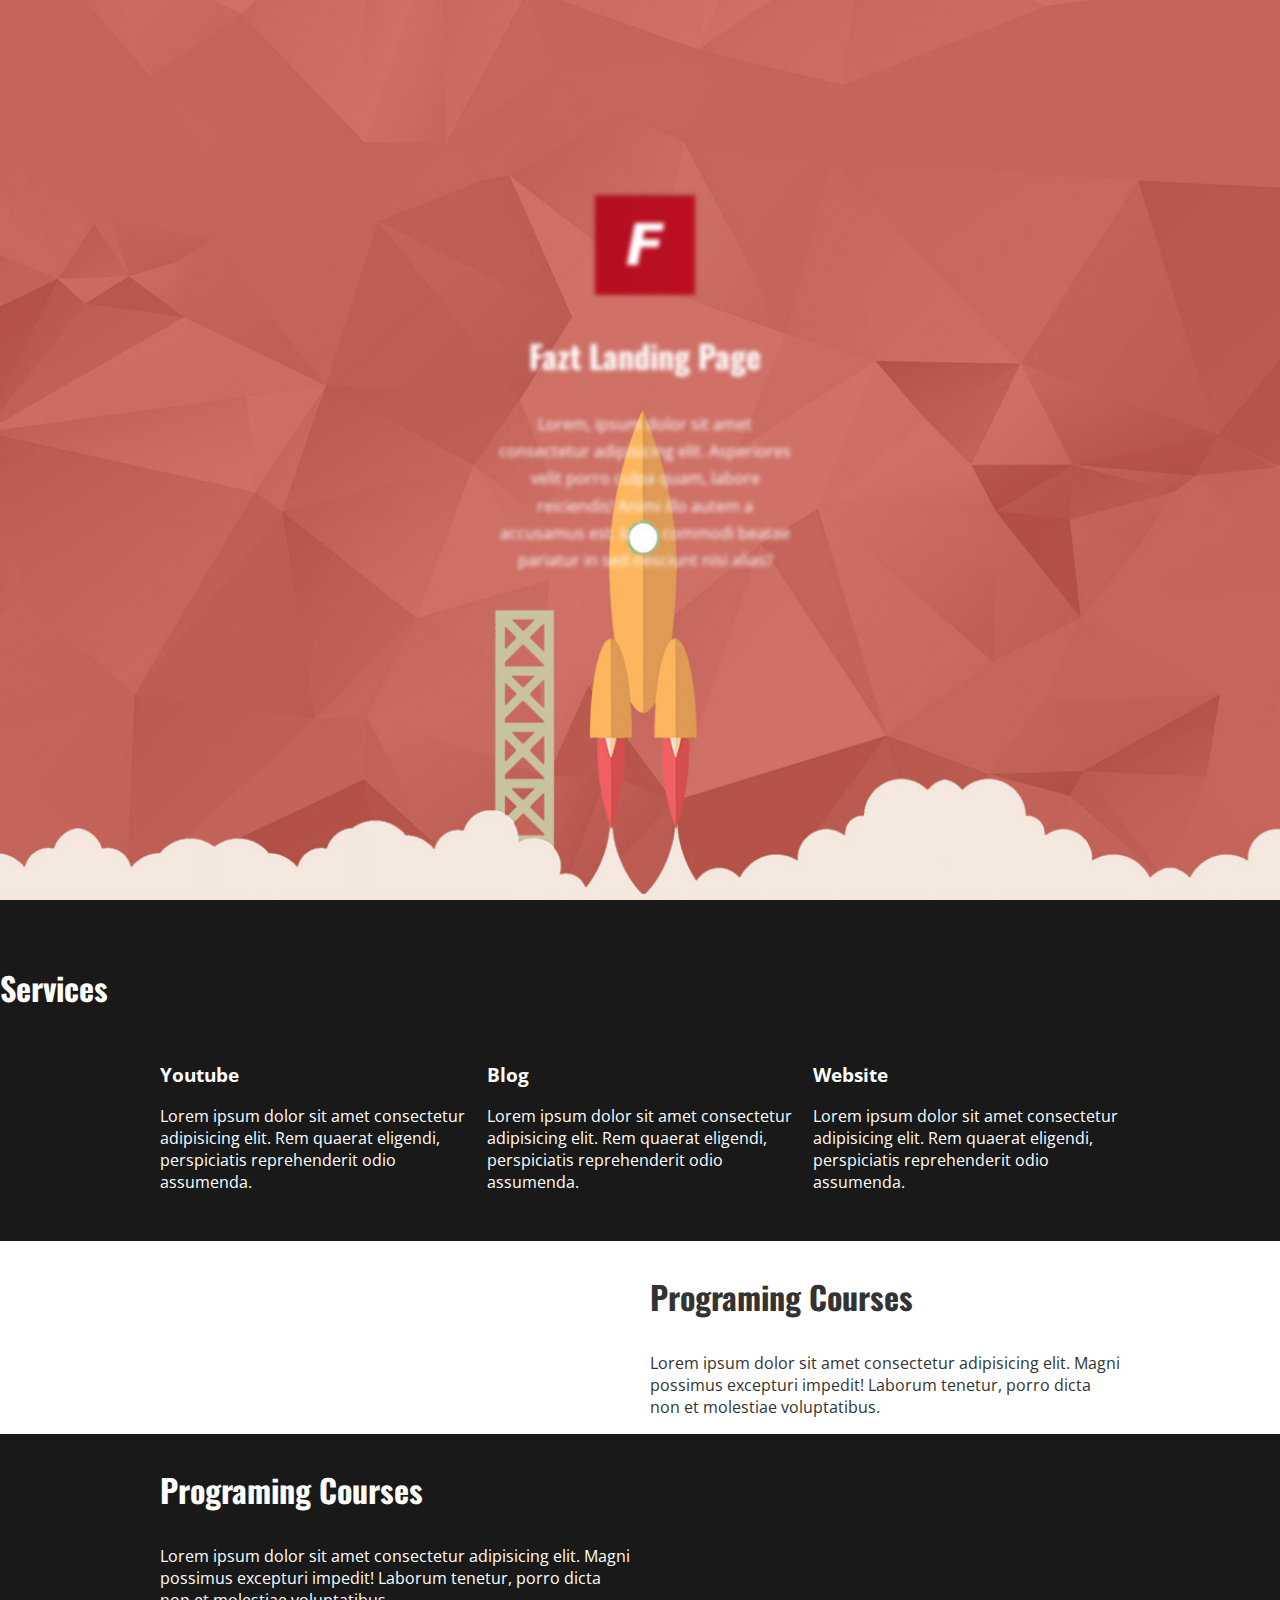
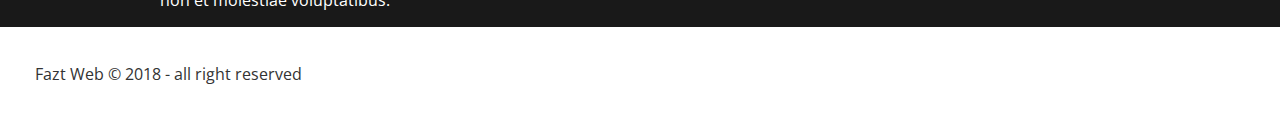
<file: index.html>
<!DOCTYPE html>
<html lang="en">
<head>
    <meta charset="UTF-8">
    <meta http-equiv="X-UA-Compatible" content="IE=edge">
    <meta name="viewport" content="width=device-width, initial-scale=1.0">
    <title>Document</title>
    <!-- Font Awesome -->
    <link rel="stylesheet" href="https://pro.fontawesome.com/releases/v5.10.0/css/all.css" integrity="sha384-AYmEC3Yw5cVb3ZcuHtOA93w35dYTsvhLPVnYs9eStHfGJvOvKxVfELGroGkvsg+p" crossorigin="anonymous"/>
    <!-- Google fonts -->
    <link rel="preconnect" href="https://fonts.googleapis.com">
    <link rel="preconnect" href="https://fonts.gstatic.com" crossorigin>
    <link href="https://fonts.googleapis.com/css2?family=Open+Sans:wght@300&display=swap" rel="stylesheet">
    <link rel="preconnect" href="https://fonts.googleapis.com">
    <link rel="preconnect" href="https://fonts.gstatic.com" crossorigin>
    <link href="https://fonts.googleapis.com/css2?family=Oswald:wght@200&display=swap" rel="stylesheet">
    <!-- ANIMATE.CSS -->
    <link
        rel="stylesheet"
        href="https://cdnjs.cloudflare.com/ajax/libs/animate.css/4.1.1/animate.min.css"
    />
    <!-- CSS CUSTOM -->
    <link rel="stylesheet" href="css/style.css">
</head>
<body>
    
    <!-- Header -->
    <header class="header">
        <div class="header-content animate__animated animate__flash">
            <img src="img/logo.png" alt="Fazt logo" class="logo">
            <h3 class="title">Fazt Landing Page</h3>
            <p class="text">Lorem, ipsum dolor sit amet consectetur adipisicing elit. Asperiores velit porro culpa quam, labore reiciendis! Animi illo autem a accusamus est. Iusto commodi beatae pariatur in sed nesciunt nisi alias?</p>
        </div>
    </header>

    <!-- Services -->
    <section class="services text-center">
        <h3 class="title">Services</h3>
        <div class="container grid-3">
            <div>
                <i class="fab fa-youtube fa-5x"></i>
                <h3>Youtube</h3>
                <p>Lorem ipsum dolor sit amet consectetur adipisicing elit. Rem quaerat eligendi, perspiciatis reprehenderit odio assumenda.</p>

            </div>
            <div>
                <i class="fab fa-blogger fa-5x"></i>
                <h3>Blog</h3>
                <p>Lorem ipsum dolor sit amet consectetur adipisicing elit. Rem quaerat eligendi, perspiciatis reprehenderit odio assumenda.</p>
                
            </div>
            <div>
                <i class="fab fa-wordpress fa-5x"></i>
                <h3>Website</h3>
                <p>Lorem ipsum dolor sit amet consectetur adipisicing elit. Rem quaerat eligendi, perspiciatis reprehenderit odio assumenda.</p>
                
            </div>
        </div>
    </section>

    <!-- About -->
    <section class="about bg-light">
        <div class="container text-center">
        <div class="grid-2">
            <div class="center">
                <i class="fas fa-code fa-10x"></i>
            </div>
            <div>
                <h3 class="title">Programing Courses</h3>
                <p>Lorem ipsum dolor sit amet consectetur adipisicing elit. Magni possimus excepturi impedit! Laborum tenetur, porro dicta non et molestiae voluptatibus.</p>
            </div>
        </div>
        </div>
    </section>

    <!-- About2 -->
    <section class="about">
        <div class="container text-center">
        <div class="grid-2">
            <div>
                <h3 class="title">Programing Courses</h3>
                <p>Lorem ipsum dolor sit amet consectetur adipisicing elit. Magni possimus excepturi impedit! Laborum tenetur, porro dicta non et molestiae voluptatibus.</p>
            </div>
            <div class="center">
                <i class="fas fa-code fa-10x"></i>
            </div>
        </div>
        </div>
    </section>

    <!-- Footer -->
    <footer class="footer text-center bg-light">
        <p>Fazt Web &copy; 2018 - all right reserved</p>

    </footer>

</body>
</html>
</file>
<file: css/style.css>
body {
    background: rgba(0, 0, 0, .9);
    margin: 0;
    color: #fff;
    font-family: 'Open Sans', sans-serif;
}

.header::after {
    content: '';
    height: 100vh;
    width: 100%;
    background-image: url('../img/header_bg.jpg');
    background-size: cover;
    background-repeat: no-repeat;
    background-position: center;
    display: block;
    filter: blur(10px);
    -webkit-filter: blur(10px);
    transition: all 1000ms;
}

.header:hover::after {
    filter: blur(0px);
    -webkit-filter: blur(0px);
}

.header:hover .header-content{
    filter: blur(2px);
    -webkit-filter: blur(2px);
}

.header-content {
    position: absolute;
    z-index: 1;
    top: 10%;
    left: 50%;
    margin-top: 105px;
    margin-left: -145px;
    text-align: center;
    width: 300px;
    height: 350px;
    transition: all 1000ms;
}

.header-content .logo {
    height: 100px;
    width: 100px;
}

.title {
    font-family: 'Oswald', sans-serif;  
    font-size: 2rem;
}

.text {
    line-height: 1.7;
    margin-top: 1rem;
}

.container {
    max-width: 960px;
    margin: auto;
    overflow: hidden;
    padding: 4rem, 1rem;
}

.grid-3 {
    display: grid;
    grid-template-columns: repeat(3, 1fr);
    grid-gap: 20px;
}

.grid-2 {
    display: grid;
    grid-template-columns: repeat(2, 1fr);
    grid-gap: 20px;
}

.text_center {
    text-align: center;
    margin: auto;
}

.bg-light {
    background: #fff;
    color: #333;
}

.bg-dark {
    background: #2f3542;
    color: #fff;
}

.services {
    padding: 2rem 0;

}

footer {
    padding: 2.2rem;
}

footer p {
    margin: 0;
}

@media(max-width: 560px) {
    .header::after {
        height: 50vh;
    }

    .header-content {
        top: 5%;
        margin-top: 5px;
    }

    .header-content .logo {
        height: 140px;
        width: 140px;
    }

    .header-content .text {
        display: none;
    }

    .grid-3 .grid-2 {
        grid-template-columns: 1fr;
    }

    .services {
        padding: 1rem 1rem;
    }
}

@media(max-height: 500px) {
    .header-content .text {
        display: none;
    }

    .header-content {
        top: 0;
    }
}
</file>
